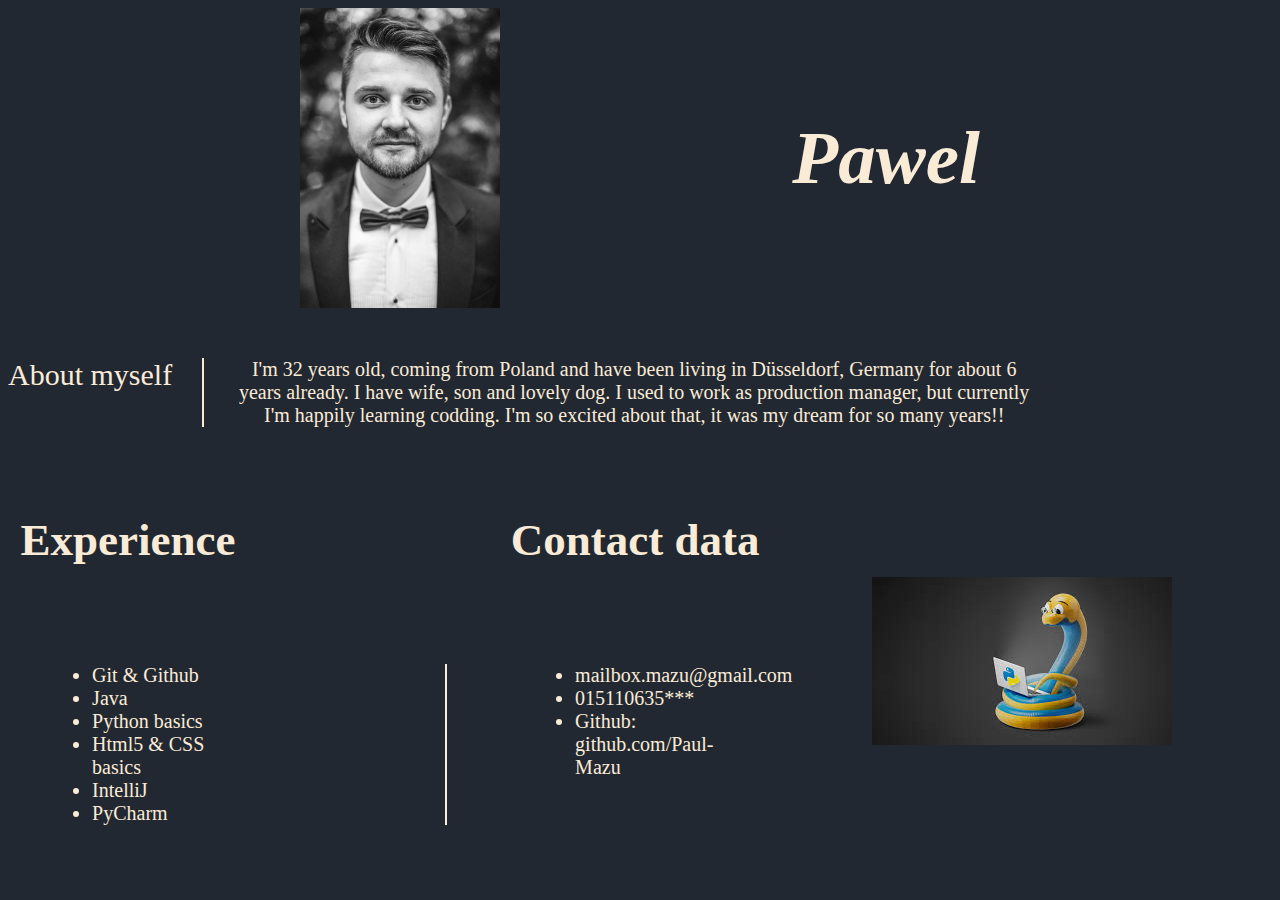
<file: index.html>
<!DOCTYPE html>
<html lang="en">

<head>
    <meta charset="UTF-8">
    <meta http-equiv="X-UA-Compatible" content="IE=edge">
    <meta name="viewport" content="width=device-width, initial-scale=1.0">
    <title>Pawel 14.10.2022</title>
    <link rel="stylesheet" href="style.css">
</head>


<body>
    <container1 class="tbor">
        <img class="tbor" id="me" src="mordka.JPG" alt="My photo">
        <h1 class="tbor">Pawel</h1>
    </container1>

    <container2 class="tbor">
        <p1 class="tbor">About myself</p1>
        <p2 class="tbor">I'm 32 years old, coming from Poland and have been living in Düsseldorf, Germany for about 6
            years already.
            I have wife, son and lovely dog.
            I used to work as production manager, but currently I'm happily learning codding.
            I'm so excited about that, it was my dream for so many years!!
        </p2>

    </container2>

    <container3 class="tbor">
        <resume class="tbor">
            <div class="tbor" id="experience">
                <h2 class="tbor" id="h21">Experience</h2>
                <h2 class="tbor" id="h22">Contact data</h2>
            </div>
            <div class="tbor" id="tables">
                <ul class="tbor" id="tab1">
                    <li>Git & Github</li>
                    <li>Java</li>
                    <li>Python basics</li>
                    <li>Html5 & CSS basics</li>
                    <li>IntelliJ</li>
                    <li>PyCharm</li>
                </ul>
                <ul class="tbor" id="tab2">
                    <li>mailbox.mazu@gmail.com</li>
                    <li>015110635***</li>
                    <li>Github: github.com/Paul-Mazu</li>
                </ul>
            </div>
        </resume>

        <img class="tbor" id="python_img" src="python.jpeg" alt="">
    </container3>



</body>

</html>
</file>
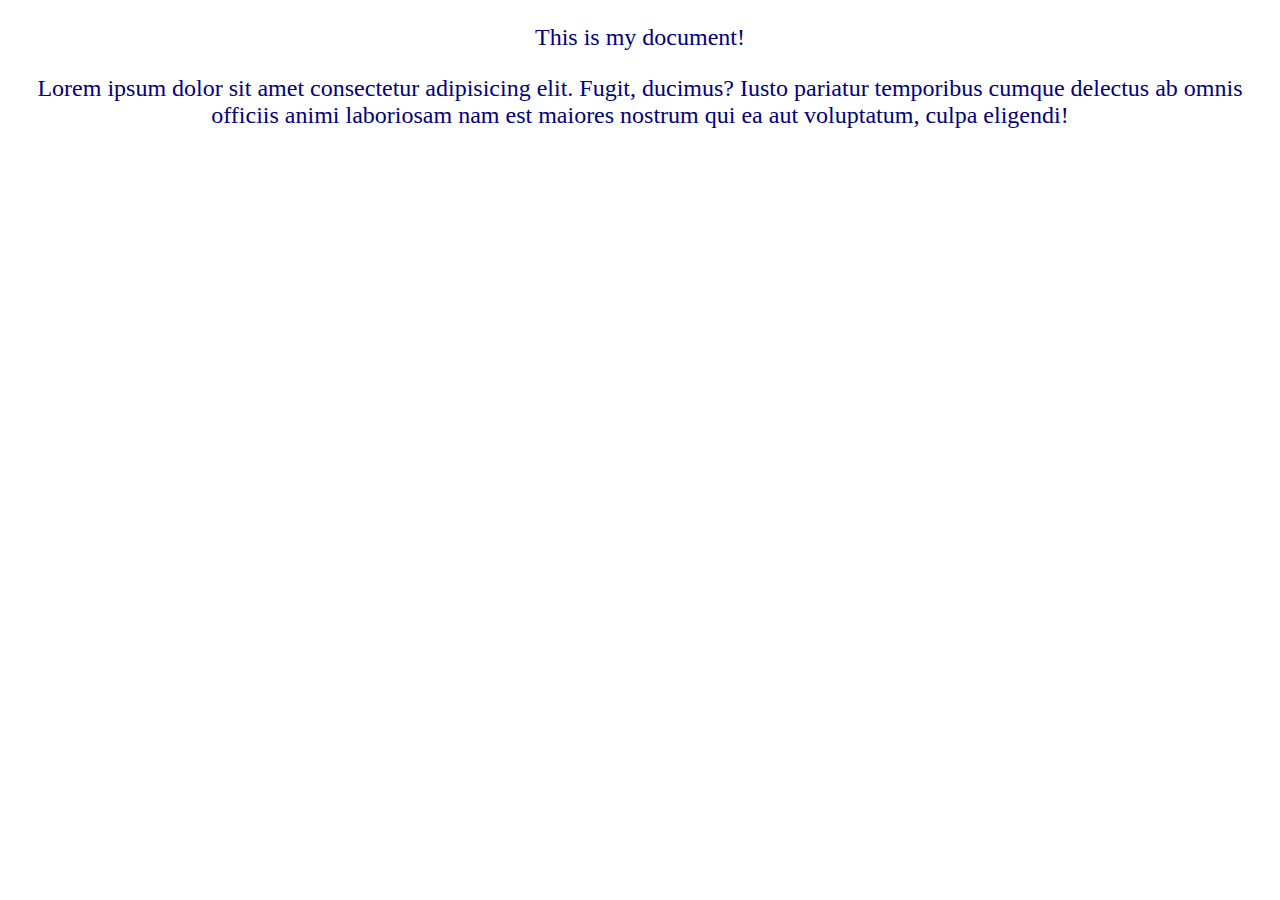
<file: aFile.html>
<!DOCTYPE html>
<html lang="en">

<head>
    <meta charset="UTF-8">
    <meta name="viewport" content="width=device-width, initial-scale=1.0">
    <meta http-equiv="X-UA-Compatible" content="ie=edge">
    <title>My Document</title>
    <style>
        p {
            color: #000080;
            text-align: center;
            font-weight: 300;
            font-size: x-large;
            font-family: Georgia, 'Times New Roman', Times, serif;
        }
    </style>
</head>

<body>
    <p>This is my document!</p>
    <p>Lorem ipsum dolor sit amet consectetur adipisicing elit. Fugit, ducimus? Iusto pariatur temporibus cumque
        delectus ab omnis officiis animi laboriosam nam est maiores nostrum qui ea aut voluptatum, culpa eligendi!
    </p>
</body>

</html>
</file>
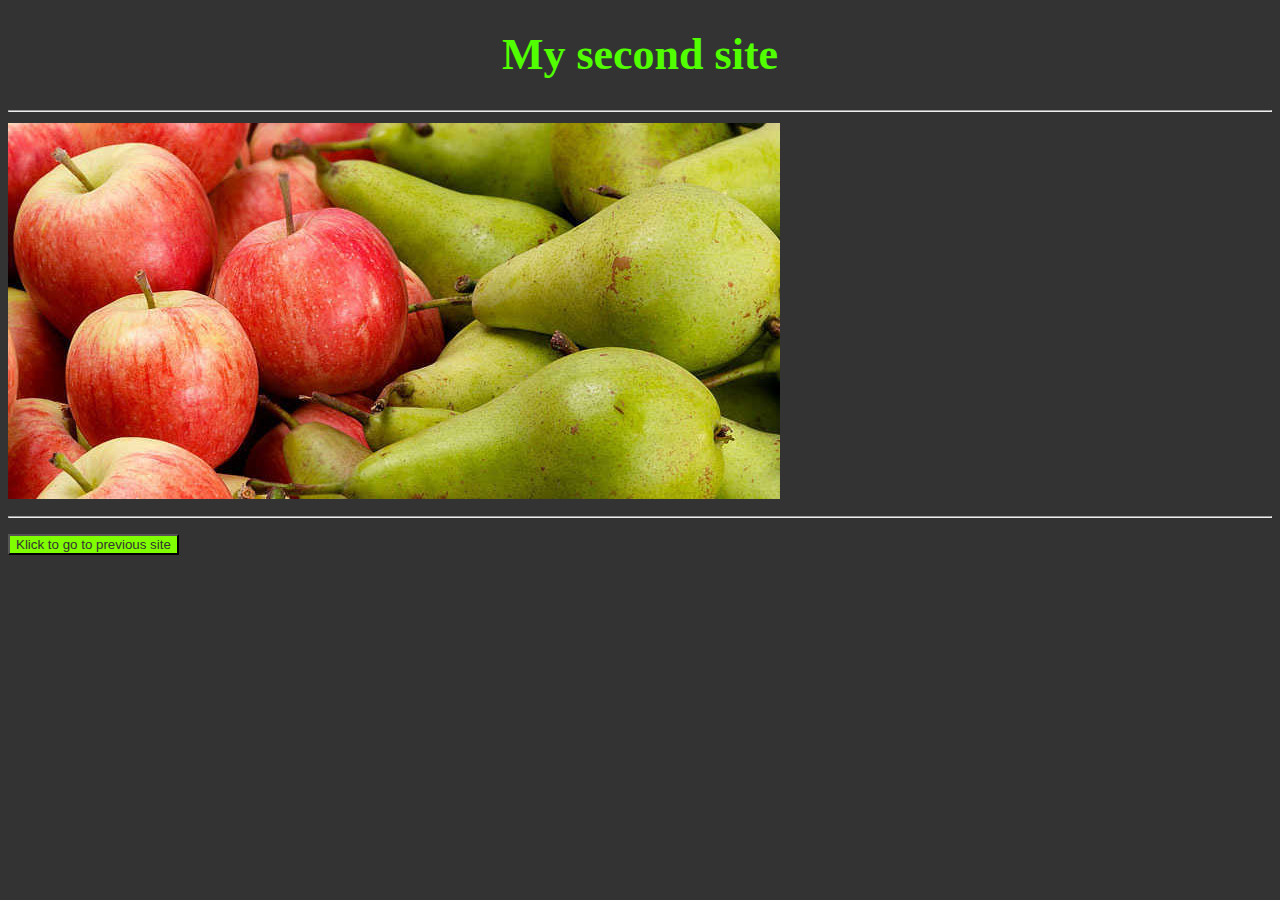
<file: link1.html>
<!DOCTYPE html>
<html lang="en">

<head>
    <meta charset="UTF-8">
    <meta name="author" content="Pawel Mazurkiewicz">
    <meta name="description" content="This is a learning page for html">
    <meta http-equiv="X-UA-Compatible" content="IE=edge">
    <meta name="viewport" content="width=device-width, initial-scale=1.0">
    <title>Document</title>
    <link rel="stylesheet" href="main.css">
</head>

<body>
    <h1>My second site</h1>
    <hr>
    <img src="Apples-and-Pears-1.jpg" alt="Apples and pears">
    <hr>
    <div>
        <a href="index.html"><button>Klick to go to previous site</button></a>
    </div>
</body>

</html>
</file>
<file: style.css>
html {
    background-color: #222831;
}

.tbor {
    /*border: 2px solid white;*/
}


container1 {
    display: flex;
    justify-content: space-evenly;
    align-items: center;
}

#me {
    width: 200px;
    height: auto;
}

h1 {
    display: block;
    color: antiquewhite;
    font-size: 75px;
    font-style: italic;
}

container2 {
    display: flex;
    color: antiquewhite;
    margin: 50px 0;
    width: 100%;
}

p1 {
    font-size: 30px;
    text-align: right;
    padding-right: 20px;
    border-right: 2px solid antiquewhite;
    padding-right: 30px;
}

p2 {
    text-align: center;
    width: 800px;
    font-size: 20px;
    margin-left: 30px;
}

container3 {
    display: flex;
    flex-direction: row;
    margin: auto;
    justify-items: center;
    justify-content: center;
    color: antiquewhite;
}

resume {
    display: flex;
    flex-direction: column;
    flex-basis: 100%;
}

/* that is actually stupid, it should be connected vertically..., I'm lazy not changing it...*/
#experience {
    display: flex;
    height: fit-content;
    justify-content: space-around;
    flex-grow: 1;
    font-size: 30px;
}

#h21 {
    padding-right: 250px;
}

#tables {
    display: flex;
    justify-content: space-around;
    height: fit-content;
}

#tab1 {
    padding-right: 200px;
    border-right: 2px solid antiquewhite;
}


ul {
    width: 20%;
    font-size: 20px;
}

#python_img {
    width: 400px;
    margin: 100px;
}
</file>
<file: main.css>
html {
    font-size: 22px;
}

h1 {
    color: rgb(81, 255, 0);
    text-align: center;
}

h2 {
    color: rgb(81, 255, 0);
    text-align: center;
}

a {
    color: antiquewhite;
}

button {
    color: #333;
    background-color: #7fff00;
}

/*img {
    width: 500px;
    height: 500px;
}*/

body {
    background-color: #333;
    color: antiquewhite;
}
</file>
